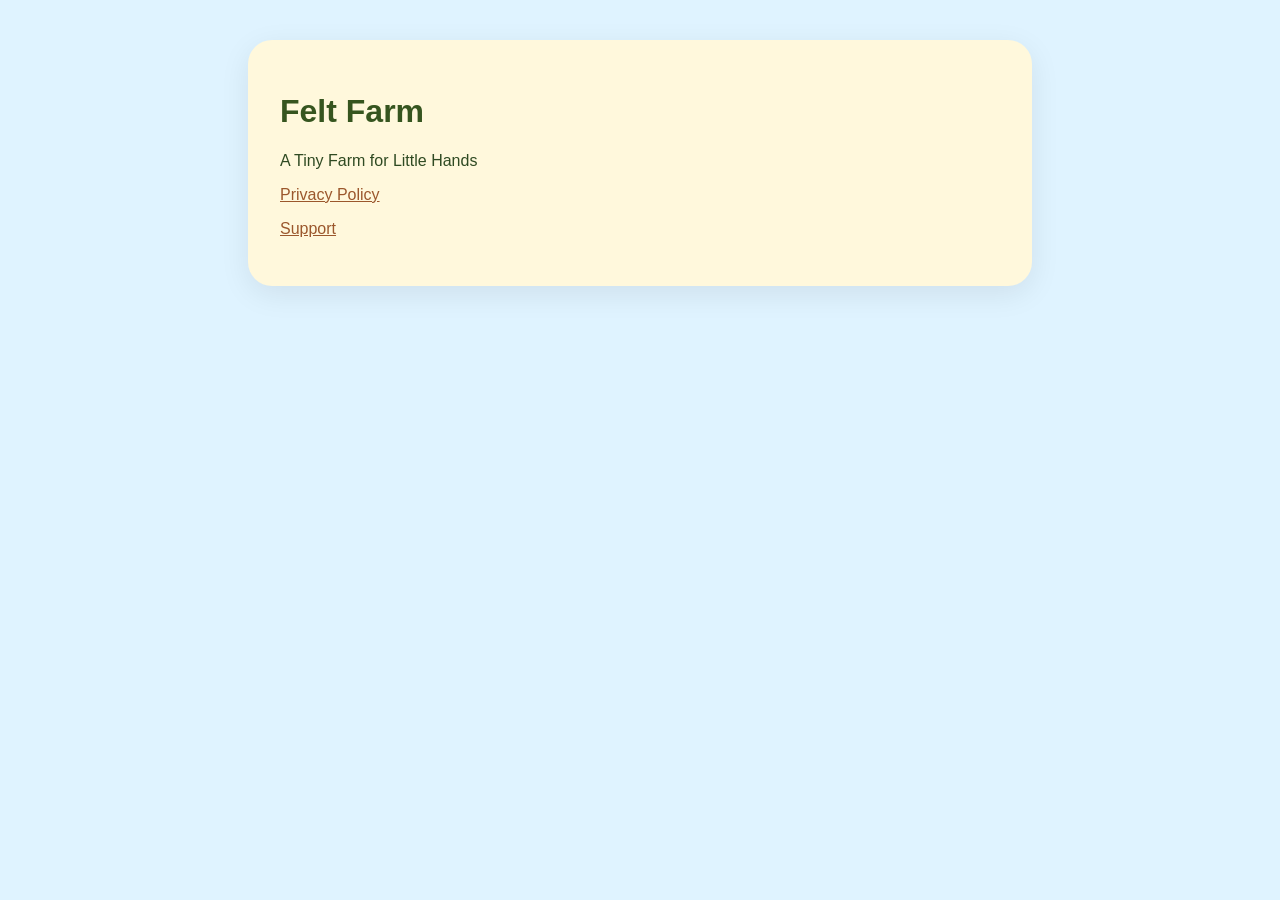
<file: index.html>
<!doctype html>
<html lang="en">
<head>
  <meta charset="utf-8">
  <meta name="viewport" content="width=device-width, initial-scale=1">
  <title>Felt Farm</title>
  <link rel="stylesheet" href="./styles.css">
</head>
<body>
  <main class="card">
    <h1>Felt Farm</h1>
    <p>A Tiny Farm for Little Hands</p>

    <p><a href="./privacy/">Privacy Policy</a></p>
    <p><a href="./support/">Support</a></p>
  </main>
</body>
</html>
</file>
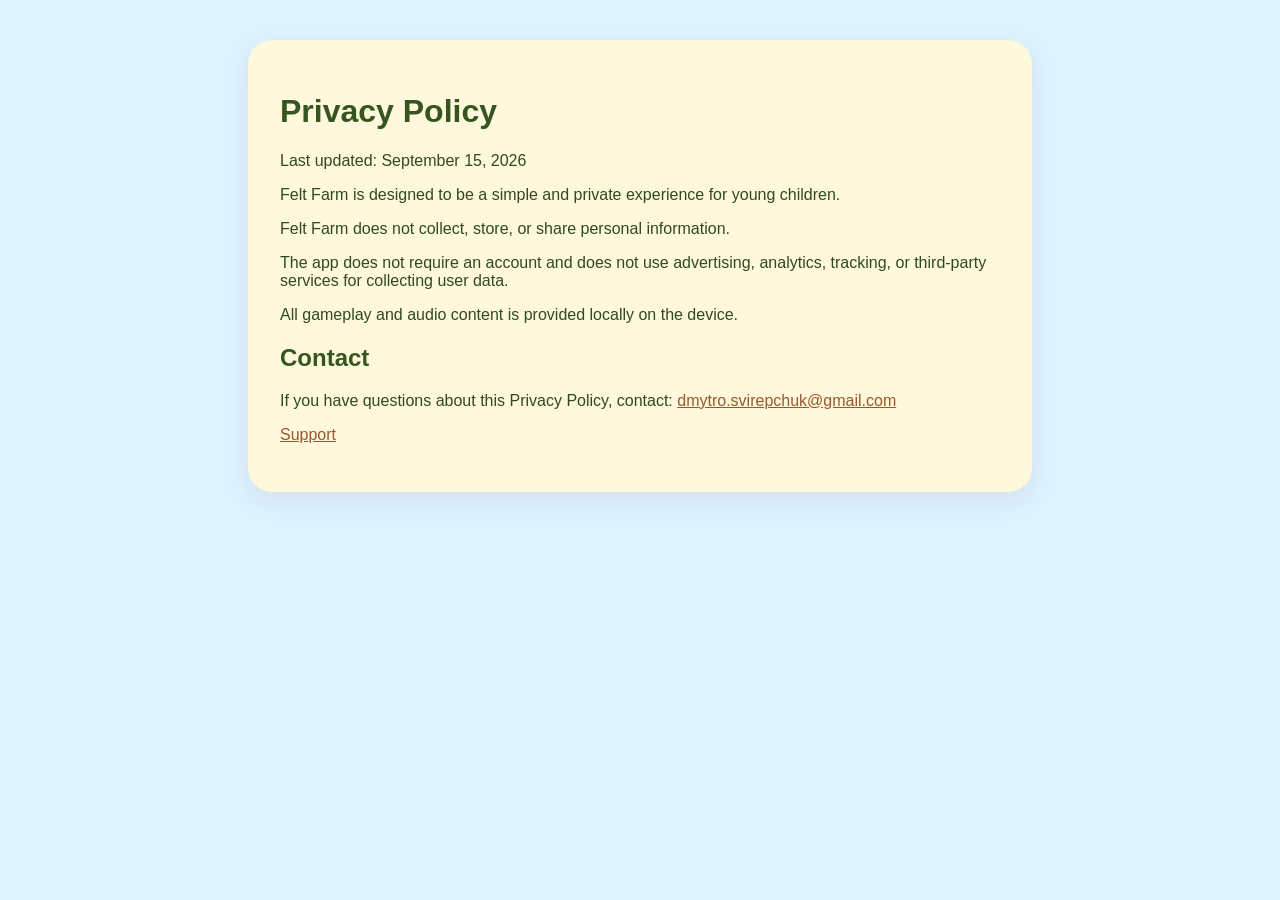
<file: privacy/index.html>
<!doctype html>
<html lang="en">
<head>
  <meta charset="utf-8">
  <meta name="viewport" content="width=device-width, initial-scale=1">
  <title>Privacy Policy — Felt Farm</title>
  <link rel="stylesheet" href="../styles.css">
</head>
<body>
  <main class="card">
    <h1>Privacy Policy</h1>

    <p>Last updated: September 15, 2026</p>

    <p>
      Felt Farm is designed to be a simple and private experience for young children.
    </p>

    <p>
      Felt Farm does not collect, store, or share personal information.
    </p>

    <p>
      The app does not require an account and does not use advertising, analytics,
      tracking, or third-party services for collecting user data.
    </p>

    <p>
      All gameplay and audio content is provided locally on the device.
    </p>

    <h2>Contact</h2>

    <p>
      If you have questions about this Privacy Policy, contact:
      <a href="mailto:dmytro.svirepchuk@gmail.com">dmytro.svirepchuk@gmail.com</a>
    </p>

    <p><a href="../support/">Support</a></p>
  </main>
</body>
</html>
</file>
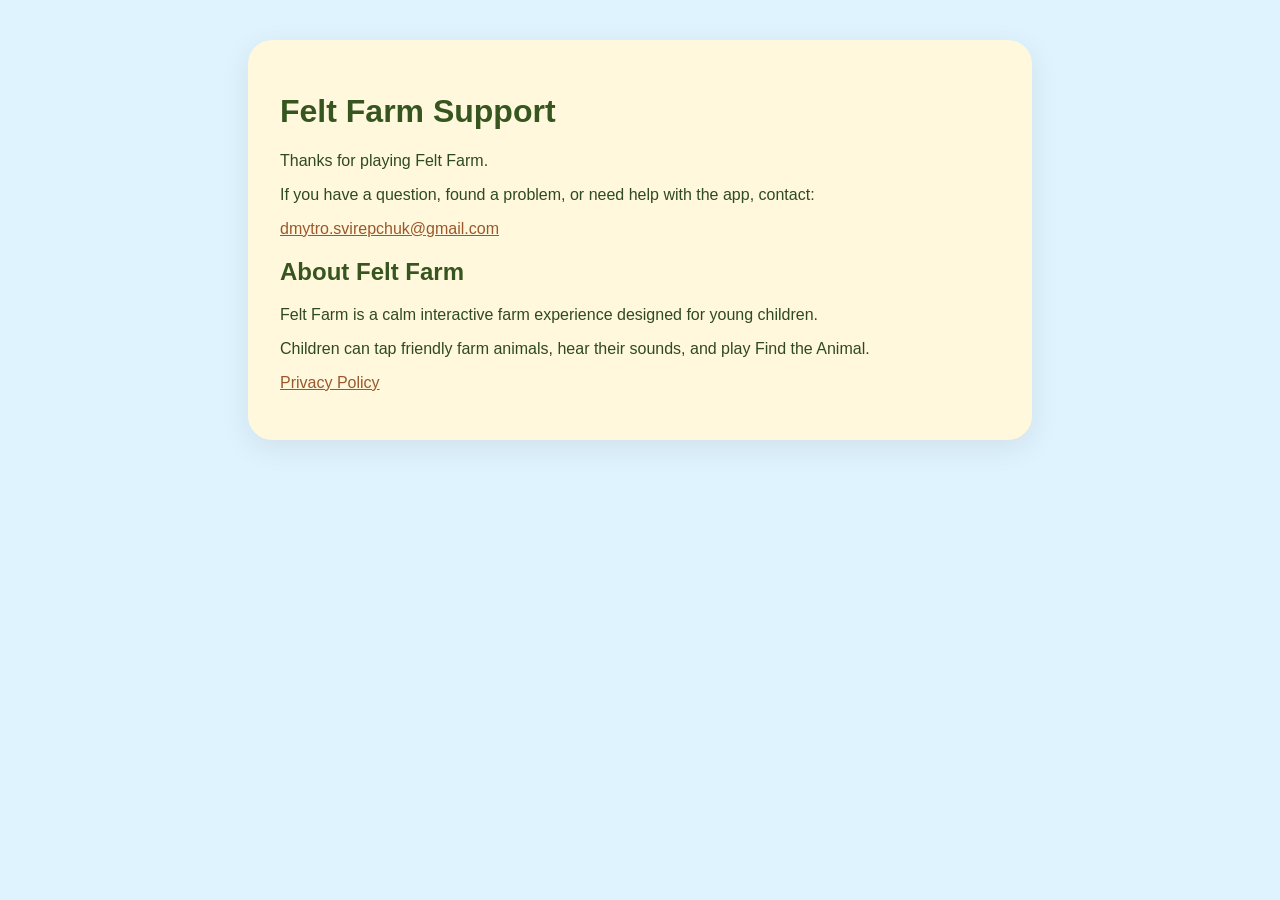
<file: support/index.html>
<!doctype html>
<html lang="en">
<head>
  <meta charset="utf-8">
  <meta name="viewport" content="width=device-width, initial-scale=1">
  <title>Support — Felt Farm</title>
  <link rel="stylesheet" href="../styles.css">
</head>
<body>
  <main class="card">
    <h1>Felt Farm Support</h1>

    <p>
      Thanks for playing Felt Farm.
    </p>

    <p>
      If you have a question, found a problem, or need help with the app, contact:
    </p>

    <p>
      <a href="mailto:dmytro.svirepchuk@gmail.com">dmytro.svirepchuk@gmail.com</a>
    </p>

    <h2>About Felt Farm</h2>

    <p>
      Felt Farm is a calm interactive farm experience designed for young children.
    </p>

    <p>
      Children can tap friendly farm animals, hear their sounds, and play Find the Animal.
    </p>

    <p><a href="../privacy/">Privacy Policy</a></p>
  </main>
</body>
</html>
</file>
<file: styles.css>
body {
  margin: 0;
  padding: 40px 20px;
  font-family: -apple-system, BlinkMacSystemFont, "Segoe UI", sans-serif;
  background: #dff3ff;
  color: #2f4a22;
}

.card {
  max-width: 720px;
  margin: 0 auto;
  background: #fff8dc;
  padding: 32px;
  border-radius: 24px;
  box-shadow: 0 8px 30px rgba(0,0,0,0.08);
}

h1, h2 {
  color: #36551f;
}

a {
  color: #9b572c;
}
</file>
